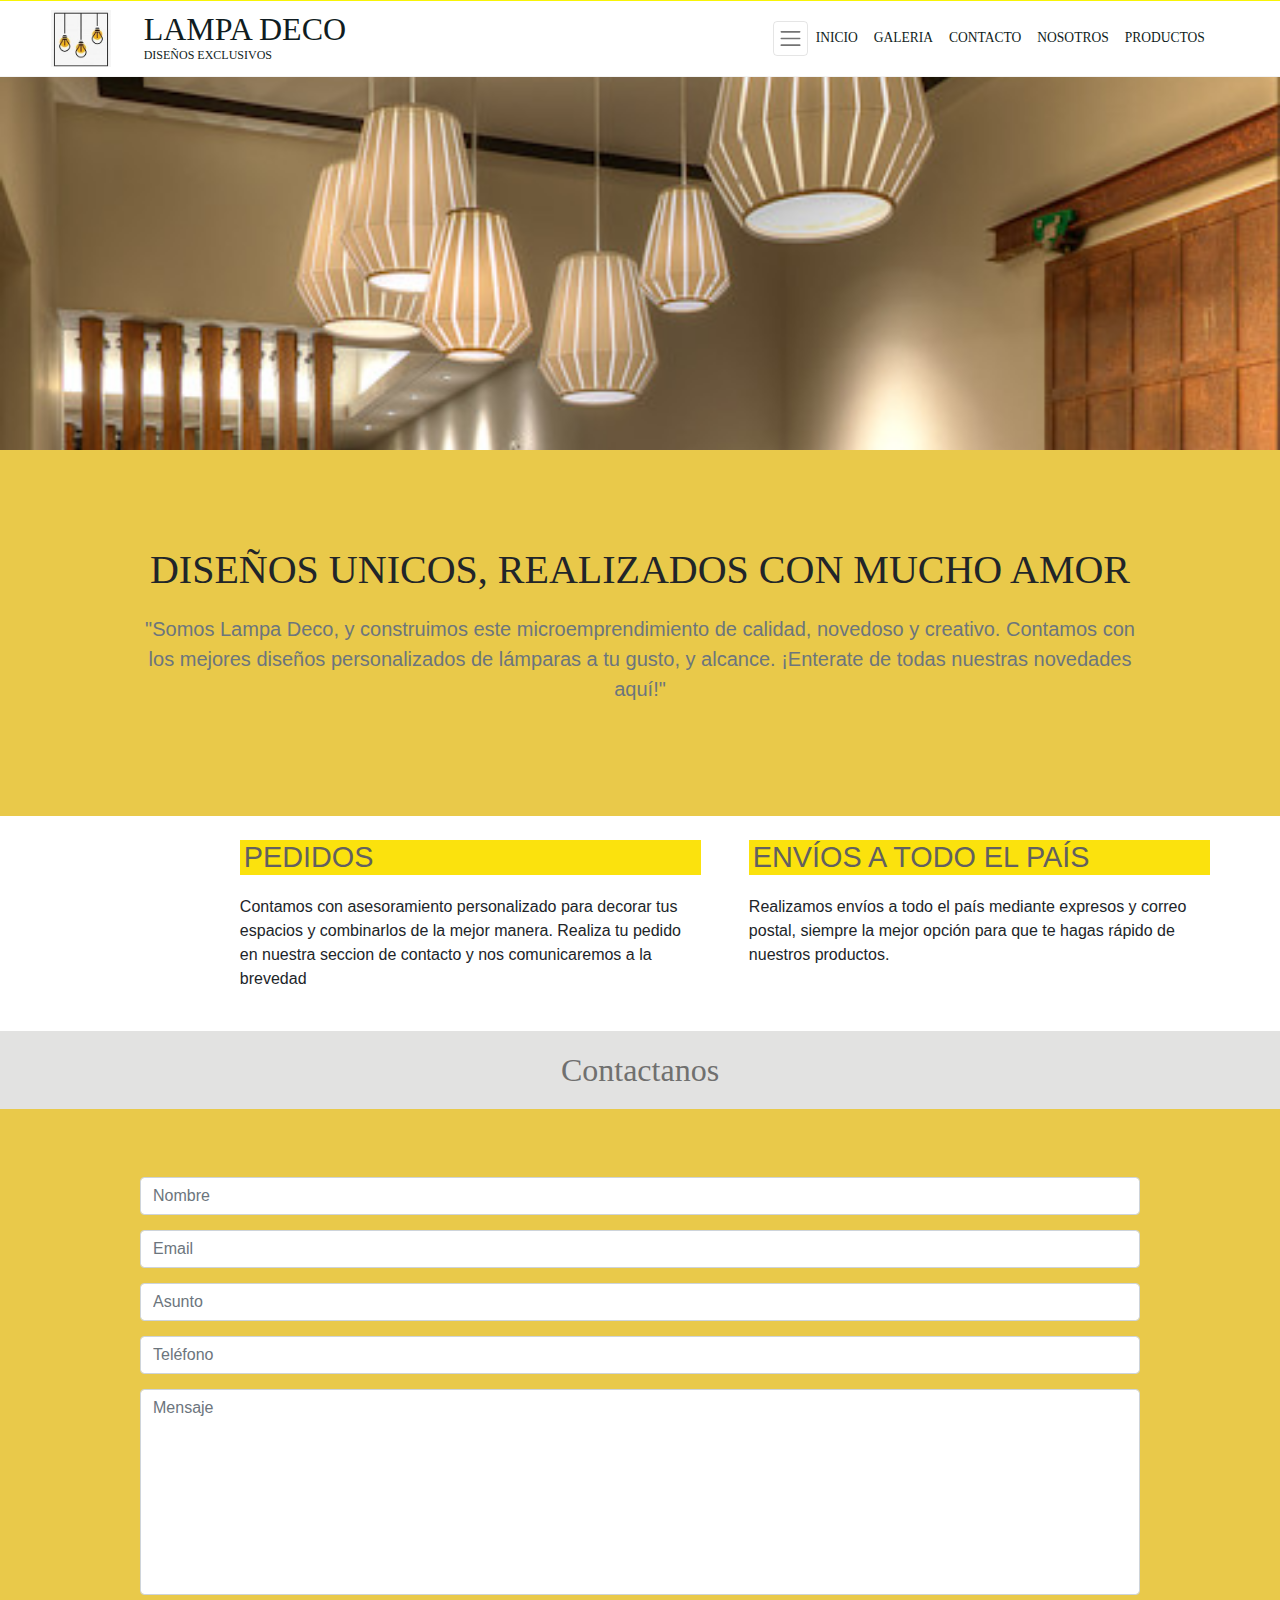
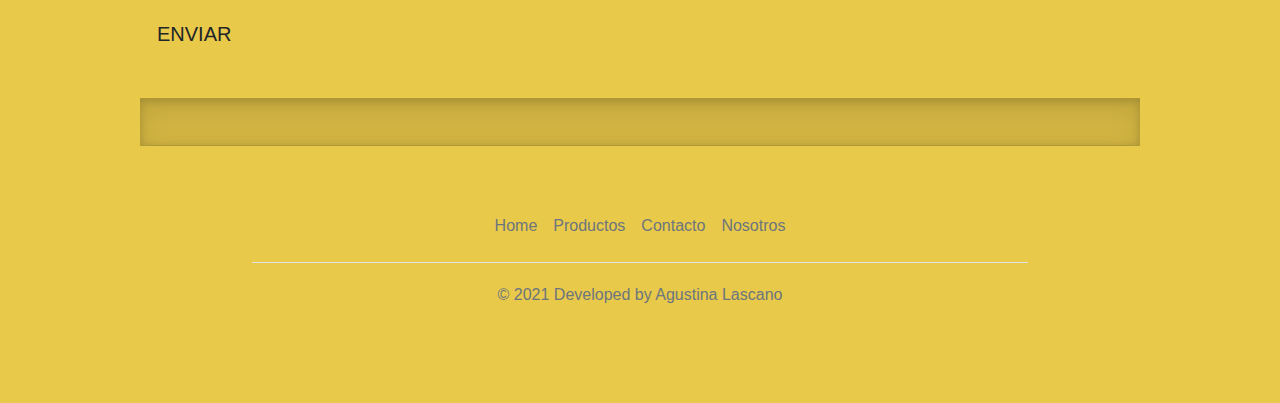
<file: index.html>
<!DOCTYPE html>
<html lang="en">

<head>
  <meta charset="UTF-8">
  <meta http-equiv="X-UA-Compatible" content="IE=edge">
  <meta name="viewport" content="width=device-width, initial-scale=1.0">
  <!-- SEO -->
  <meta name="description"
    content="Somos Lampa Deco, y construimos este microemprendimiento de calidad, novedoso y creativo. Contamos con los mejores diseños personalizados de lámparas a tu gusto, y alcance. ¡Enterate de todas nuestras novedades aquí!">
  <meta name="keywords" content="lamparas, diseno, iluminacion">
  <title>Lampa Deco</title>
  <link rel="preconnect" href="https://fonts.googleapis.com">
  <link rel="preconnect" href="https://fonts.gstatic.com" crossorigin>
  <link href="https://fonts.googleapis.com/css2?family=Dosis&display=swap" rel="stylesheet">
  <link rel="stylesheet" href="https://cdn.jsdelivr.net/npm/bootstrap-icons@1.7.2/font/bootstrap-icons.css">
  <link rel="shortcun icon" href="multimedia.html/logo.jpg">
  <link rel="stylesheet" href="./css/bootstrap.min.css">
  <link rel="stylesheet" href="./js/bootstrap.min.js">
  <link href="https://cdn.jsdelivr.net/npm/bootstrap@5.1.3/dist/css/bootstrap.min.css" rel="stylesheet"
    integrity="sha384-1BmE4kWBq78iYhFldvKuhfTAU6auU8tT94WrHftjDbrCEXSU1oBoqyl2QvZ6jIW3" crossorigin="anonymous">
  <link rel="stylesheet" href="./styles.css">
  <script src="https://unpkg.com/aos@2.3.1/dist/aos.js"></script>



</head>

<body>
  <!--INICIO CABECERA DE LA PÁGINA-->
  <header>

    <!--Barra de navegación principal-->
    <section class="barra-navegacion">

      <section class="logo-titulo">

        <section class="logo-header">
          <a href="index.html">
            <img src="./multimedia.html/logolamparita.jpg" alt="lampa deco logo">
          </a>
        </section>

        <section class="titulo">
          <h1>
            <a class="contenedor-titulo" href="./index.html">
              <span class="titulo-principal">LAMPA DECO</span>
              <span class="titulo-secundario">DISEÑOS EXCLUSIVOS</span>
            </a>
          </h1>
        </section>

      </section>

      <!--Menu de la barra de navegación-->
      <section class="menu-navegacion">

        <!--Implementado por medio del framework Bootstrap-->
        <nav class="navbar navbar-expand-lg navbar-light">
          <div class="container-fluid">
            <button class="navbar-toggler" type="button" data-bs-toggle="offcanvas" data-bs-target="#offcanvasNavbar"
              aria-controls="offcanvasNavbar">
              <span class="navbar-toggler-icon"></span>
            </button>
            <div class="offcanvas offcanvas-end" tabindex="-1" id="offcanvasNavbar"
              aria-labelledby="offcanvasNavbarLabel">
              <div class="offcanvas-header">
                <button type="button" class="btn-close text-reset" data-bs-dismiss="offcanvas"
                  aria-label="Close"></button>
              </div>
              <div class="offcanvas-body">
                <ul class="navbar-nav justify-content-end flex-grow-1 pe-3">
                  <li class="nav-item">
                    <a class="nav-link active" href="./index.html">INICIO</a>
                  </li>
                  <li class="nav-item ">
                    <a class="nav-link" href="./pages/galeria.html">GALERIA</a>
                  </li>
                  <li class="nav-item">
                    <a class="nav-link" href="./pages/contacto.html">CONTACTO</a>
                  </li>
                  <li class="nav-item">
                    <a class="nav-link" href="./pages/nosotros.html">NOSOTROS</a>
                  </li>
                  <li class="nav-item">
                    <a class="nav-link" href="./pages/productos.html">PRODUCTOS</a>
                  </li>
                </ul>
              </div>
            </div>
          </div>
        </nav>

      </section>
      <!---->

    </section>
    <!---->

  </header>
  <!--FIN CABECERA DE LA PÁGINA-->


  <section id="hero">
    <div class="container"></div>
  </section>

  <section class="py-5 text-center container">
    <div class="row py-lg-5">
      <div class="col-lg-6 col-md-8 mx-auto">
        <h1 class="fw-light">DISEÑOS UNICOS, REALIZADOS CON MUCHO AMOR</h1>
        <p class="lead text-muted">"Somos Lampa Deco, y construimos este microemprendimiento de calidad,
          novedoso y creativo. Contamos con los mejores diseños personalizados de lámparas a tu gusto, y
          alcance. ¡Enterate de todas nuestras novedades aquí!"</p>
      </div>
    </div>
  </section>



  <!-- Three columns of text below the hero -->
  <section id="pie-iconos">
    <div class="container-fluid py-4">
      <div class="row">
        <div class="col-12 col-xl-10 offset-xl-1">
          <div class="row">
            <div class="col-sm px-lg-4">
              <div class="sucursales">
                <i class='fas fa-truck' style='font-size:36px'></i>
                <h2 class="text-destacado">PEDIDOS</h2>
                <p class="text-pie-iconos">Contamos con asesoramiento personalizado para decorar tus espacios y
                  combinarlos de la mejor manera. Realiza tu pedido en nuestra seccion de contacto y nos comunicaremos a
                  la brevedad</p>
              </div>
            </div>
            <div class="col-sm px-lg-4">
              <div class="envios">
                <i class="fas fa-truck"></i>
                <h2 class="text-destacado">ENVÍOS A TODO EL PAÍS</h2>
                <p class="text-pie-iconos">Realizamos envíos a todo el país mediante expresos y correo postal, siempre
                  la mejor opción para que te hagas rápido de nuestros productos.</p>
              </div>
            </div>

          </div>
        </div>
      </div>
    </div>
  </section>





  </div>


  <section id="contacto">
    <div class="text-center">
      <h1 class="main-title">Contactanos</h1>
    </div>
    <br>
    <br>
    <div class="container">
      <form id="contactForm" method="post">
        <div class="row">
          <div class="col-12 col-md-6">
            <div class="form-group">
              <input type="text" name="nombre" id="nombre" class="form-control" placeholder="Nombre">
            </div>
            <div class="form-group">
              <input type="email" name="email" id="email" class="form-control" placeholder="Email">
            </div>
            <div class="form-group">
              <input type="text" name="asunto" id="asunto" class="form-control" placeholder="Asunto">
            </div>
            <div class="form-group">
              <input type="text" name="telefono" id="telefono" class="form-control" placeholder="Teléfono">
            </div>
          </div>
          <div class="col-12 col-md-6">
            <div class="form-group">
              <textarea class="form-control" name="mensaje" id="mensaje" placeholder="Mensaje" rows="8"></textarea>
            </div>
            <button class="btn btn-lg btn-contact float-right" type="button" name="submit" id="submit">ENVIAR</button>
            <span id="error" class="text-danger" style="display: none;"></span>
          </div>
        </div>
      </form>
      <div id="sent-form-msg" class="text-success text-center" style="display: none;"></div>
    </div>
  </section>














  <div class="container marketing">

    <div class="b-example-divider"></div>

    <div class="container">
      <footer class="py-3 my-4">
        <ul class="nav justify-content-center border-bottom pb-3 mb-3">
          <li class="nav-item"><a href="./index.html" class="nav-link px-2 text-muted">Home</a></li>
          <li class="nav-item"><a href="./pages/productos.html" class="nav-link px-2 text-muted">Productos</a>
          </li>
          <li class="nav-item"><a href="./pages/contacto.html" class="nav-link px-2 text-muted">Contacto</a>
          </li>
          <li class="nav-item"><a href="./pages/nosotros.html" class="nav-link px-2 text-muted">Nosotros</a>
          </li>

        </ul>
        <p class="text-center text-muted">© 2021 Developed by Agustina Lascano</p>
      </footer>
    </div>




    <script>
      AOS.init();
    </script>

    <script src="https://cdn.jsdelivr.net/npm/bootstrap@5.1.3/dist/js/bootstrap.bundle.min.js"
      integrity="sha384-ka7Sk0Gln4gmtz2MlQnikT1wXgYsOg+OMhuP+IlRH9sENBO0LRn5q+8nbTov4+1p"
      crossorigin="anonymous"></script>
</body>

</html>
</file>
<file: styles.css>
@charset "UTF-8";
/**/
/*DOCUMENTO PRINCIPAL DE ESTILOS DE LA PÁGINA*/
/*Implementado por medio del compilador SASS*/
/**/
/*Importación de elementos de estilos*/
/*RESETEO GENERAL DE ESTILOS*/
li,
span,
a,
h1,
h2,
h3,
p {
  text-decoration: none;
  list-style-type: none;
  font-weight: normal;
  font-style: normal;
  letter-spacing: normal;
  padding: 0;
  margin: 0;
}

* {
  margin: 0;
  padding: 0;
  box-sizing: border-box;
}

img {
  width: 100%;
  height: auto;
  object-fit: cover;
}

body {
  font-family: "Raleway", sans-serif;
  overflow-x: hidden;
  background-color: rgb(233, 201, 74);
}
/*Barra de navegación principal*/

header .barra-navegacion {
  width: 100%;
  padding: 5px 10%;
  background-color: #ffffff;
  border-top: #f8f406 solid 1px;
  border-bottom: #f4f4f4 solid 1px;
  display: grid;
  grid-template-columns: 50% 50%;
  grid-template-rows: 52px;
  position: fixed;
  top: 0;
  z-index: 10;
}
header .barra-navegacion .logo-titulo {
  grid-column: 1/2;
  grid-row: 1/2;
  display: grid;
  grid-template-columns: 78px auto;
  grid-template-rows: 100%;
}
header .barra-navegacion .logo-titulo .logo-header {
  grid-column: 1/2;
  grid-row: 1/2;
  width: 100%;
  height: 100%;
  display: flex;
  align-items: center;
}
header .barra-navegacion .logo-titulo .titulo {
  grid-column: 2/3;
  grid-row: 1/2;
  width: 100%;
  height: 100%;
  display: flex;
  flex-direction: column;
  justify-content: flex-start;
}
header .barra-navegacion .logo-titulo .titulo .contenedor-titulo {
  display: flex;
  flex-direction: column;
  justify-content: center;
  align-items: left;
  width: 100%;
  height: 100%;
  padding: 0 3%;
  margin: 0;
}
header .barra-navegacion .logo-titulo .titulo .contenedor-titulo .titulo-principal {
  font-family: fantasy;
  font-size: 32.24px;
  color: #101c21;
}
header .barra-navegacion .logo-titulo .titulo .contenedor-titulo .titulo-secundario {
  font-family: "EB Garamond", serif;
  font-size: 13.52px;
  text-transform: uppercase;
  color: #101c21;
}
header .barra-navegacion .menu-navegacion {
  grid-column: 2/3;
  grid-row: 1/2;
  width: 100%;
  height: 100%;
  display: flex;
  flex-direction: row;
  align-items: center;
  justify-content: flex-end;
}
header .barra-navegacion .menu-navegacion .navbar {
  padding: 0;
  margin: 0;
  background-color: #ffffff;
}
header .barra-navegacion .menu-navegacion .navbar .container-fluid {
  padding: 0;
  margin: 0;
}
header .barra-navegacion .menu-navegacion .navbar .container-fluid .nav-link {
  color: #101c21;
  font-family: "EB Garamond", serif;
  font-size: 13.52px;
  text-transform: uppercase;
}

.carousel-inner {
  max-height: 39rem;
}

.section {
  padding: 120px, 0;
}
.bg-dark {
  background-color: rgb(182, 164, 164) !important;
}

#hero {
  background-image: url(./multimedia.html/hero.jpg);
  background-size: cover;
  padding-top: 90px;
  min-height: 450px;
  color: white;
  border-color: white;
}
.text-center {
  text-align: center !important;
}
.py-5 {
  padding-top: 3rem !important;
  padding-bottom: 3rem !important;
}
.row {
  --bs-gutter-x: 1.5rem;
  --bs-gutter-y: 0;
  flex-wrap: wrap;
  margin-top: calc(-1 * var(--bs-gutter-y));
  margin-right: calc(-0.5 * var(--bs-gutter-x));
  margin-left: calc(-0.5 * var(--bs-gutter-x));
}
.row-cols-2 > * {
  flex: 0 0 auto;
  width: 50%;
}
.mx-auto {
  margin-right: auto !important;
  margin-left: auto !important;
}
.row > * {
  flex-shrink: 0;
  width: 100%;
  max-width: 100%;
  padding-right: calc(var(--bs-gutter-x) * 0.5);
  padding-left: calc(var(--bs-gutter-x) * 0.5);
  margin-top: var(--bs-gutter-y);
}

main .banner {
  width: 100%;
  padding-top: 150px;
  background-image: url("./multimedia.html/fondo.jpg");
  background-position: center;
  background-size: 100%;
  display: flex;
  flex-direction: row;
  justify-content: center;
}
main .banner .banner-texto {
  width: 100%;
  margin: 1.5em 0;
  padding: 0 2%;
  font-family: "EB Garamond", serif;
  font-size: 1.5em;
  text-align: center;
  text-transform: uppercase;
  color: #101c21;
}
main .galeria-container {
  padding-top: 1em;
  padding-bottom: 1.5em;
}

/*Variables Media Query*/

main {
  background-color: #ffffff;
}
main section {
  padding-right: 10%;
  padding-left: 10%;
}
main {
  overflow: hidden;
}
* {
  margin: 0;
  padding: 0;
  box-sizing: border-box;
}

main .contacto-datos .subtitulo,
main .formulario .subtitulo,
main .menu-seccion .menu-subtitulo .subtitulo-texto {
  font-family: "Nanum Myeongjo", serif;
  color: #101c21;
  font-size: 1.05em;
  font-weight: bold;
  text-align: center;
  text-transform: uppercase;
  width: 100%;
  height: 100%;
  padding: 0.4em;
}
.nosotros {
  display: flex;
  justify-content: center;
  align-items: center;
  height: 70%;
  font-size: 1.5rem;
}
img,
svg {
  vertical-align: middle;
}
.row > * {
  max-width: 100%;
  padding-right: calc(var(--bs-gutter-x) * 0.5);
  padding-left: calc(var(--bs-gutter-x) * 0.5);
  margin-top: var(--bs-gutter-y);
}

main .descripcion-principal .descripcion-texto {
  margin: 0.5em 0;
  padding: 0.5em 0;
  font-family: "Nanum Myeongjo", serif;
  color: #101c21;
  font-size: 1.2em;
  width: 100%;
  height: 100%;
  text-align: justify;
}

main .menu-seccion .menu-container .menu-tarjeta:hover,
main .linea-fotos .imagen-linea:hover {
  border: none;
  box-shadow: 2px 2px 2px 1px rgba(0, 0, 0, 0.2);
  transform: scale(1.05);
}

.form {
  padding: 60px;
  width: 300px;
  background-color: #e7e7e7;
  margin: 0 auto;
}
form input,
form textarea {
  margin-bottom: 15px;
  font-family: sans-serif;
  width: 100%;
  padding: 16px;
  box-sizing: border-box;
  border: none;
  color: #525c66;
  font-size: 12px;
  resize: none;
}

.form button {
  display: block;
  background-color: #0095eb;
  padding: 10px 45px 10px 45px;
  border: 0px;
  font-size: 16px;
  color: white;
  font-family: sans-serif;
}
.textarea {
  resize: none;
}

.form button hover {
  background-color: #046193;
}

.b-example-divider {
  height: 3rem;
  background-color: rgba(0, 0, 0, 0.1);
  border: solid rgba(0, 0, 0, 0.15);
  border-width: 1px 0;
  box-shadow: inset 0 0.5em 1.5em rgb(0 0 0 / 10%),
    inset 0 0.125em 0.5em rgb(0 0 0 / 15%);
}
#iconos i {
  font-size: 26px;
  padding: 0 8px;
}

main .descripcion-principal .descripcion-texto {
  margin: 0.5em 0;
  padding: 0.5em 0;
  font-family: "Nanum Myeongjo", serif;
  color: #101c21;
  font-size: 1.2em;
  width: 100%;
  height: 100%;
  text-align: justify;
}
main .menu-seccion .menu-container .menu-tarjeta:hover,
main .linea-fotos .imagen-linea:hover {
  border: none;
  box-shadow: 2px 2px 2px 1px rgba(0, 0, 0, 0.2);
  transform: scale(1.05);
}
main .descripcion-principal .descripcion-texto {
  margin: 0.5em 0;
  padding: 0.5em 0;
  font-family: "Nanum Myeongjo", serif;
  color: #101c21;
  font-size: 1.2em;
  width: 100%;
  height: 100%;
  text-align: justify;
}

main .menu-seccion {
  padding-top: 1em;
}
main .menu-seccion .menu-subtitulo {
  border-bottom: solid 1px #ffffff;
  background-color: #f4f4f4;
  position: sticky;
  top: 62px;
  z-index: 9;
}
main .menu-seccion .menu-container {
  display: flex;
  flex-wrap: wrap;
  justify-content: center;
  padding-top: 0.5em;
  padding-bottom: 0.5em;
  background-color: #f4f4f4;
}
main .menu-seccion .menu-container .menu-tarjeta {
  margin: 0.5em;
  background-color: #ffffff;
  border-radius: 0 20px;
}
main .menu-seccion .menu-container .menu-tarjeta .card-img-top {
  border-radius: 0 20px;
}
main .menu-seccion .menu-container .menu-tarjeta .card-title {
  font-family: "Nanum Myeongjo", serif;
  width: 100%;
  font-size: 1.1em;
  text-align: center;
  color: #101c21;
  font-weight: bold;
}
main .menu-seccion .menu-container .menu-tarjeta .card-text {
  color: #101c21;
  font-size: 1.1em;
  font-family: "EB Garamond", serif;
  text-align: center;
}
main .menu-seccion .menu-container .menu-tarjeta .menu-precio {
  padding: 0 0.3em;
  color: #101c21;
  background-color: #efe3de;
  border-radius: 0 5px;
}



.container,
.container-fluid,
.container-lg,
.container-md,
.container-sm,
.container-xl,
.container-xxl {
  width: 100%;
  padding-right: var(--bs-gutter-x, 0.75rem);
  padding-left: var(--bs-gutter-x, 0.75rem);
  margin-right: auto;
  margin-left: auto;
}

hr:not([size]) {
  height: 1px;
}
.featurette-divider {
  margin: 5rem 0;
}
hr {
  display: block;
  unicode-bidi: isolate;
  margin-block-start: 0.5em;
  margin-block-end: 0.5em;
  margin-inline-start: auto;
  margin-inline-end: auto;
  overflow: hidden;
}
.row {
  --bs-gutter-x: 1.5rem;
  --bs-gutter-y: 0;
  display: flex;
  flex-wrap: wrap;
  margin-top: calc(-1 * var(--bs-gutter-y));
  margin-right: calc(-0.5 * var(--bs-gutter-x));
  margin-left: calc(-0.5 * var(--bs-gutter-x));
}

.row-cols-2 > * {
  flex: 0 0 auto;
  width: 50%;
}

.bd-placeholder-img {
  font-size: 1.125rem;
  text-anchor: middle;
  -webkit-user-select: none;
  -moz-user-select: none;
  user-select: none;
}
.mx-auto {
  margin-right: auto !important;
  margin-left: auto !important;
}
.img-fluid {
  max-width: 100%;
  height: auto;
}

.container {
  width: 80%;
  padding-right: var(--bs-gutter-x, 0.75rem);
  padding-left: var(--bs-gutter-x, 0.75rem);
  margin-right: auto;
  margin-left: auto;
  padding-top: 20px;
  padding-bottom: 20px;
}
.py-3 {
  padding-top: 1rem !important;
  padding-bottom: 1rem !important;
}
.my-4 {
  margin-top: 1.5rem !important;
  margin-bottom: 1.5rem !important;
}
.pb-3 {
  padding-bottom: 1rem rem !important;
}

.mb-3 {
  margin-bottom: 1rem !important;
}
.justify-content-center {
  justify-content: center !important;
}
.border-bottom {
  border-bottom: 1px solid #dee2e6 !important;
}
.text-muted {
  --bs-text-opacity: 1;
  color: #6c757d !important;
}
.text-center {
  text-align: center !important;
}
p {
  margin-top: 0;
  margin-bottom: 1rem;
}

#sobre-nosotros {
  position: relative;
  margin-bottom: 100px;
}

.text-center {
  text-align: center !important;
}
.main-title {
  background-color: #e2e2e1;
  font-size: 2em;
  color: #70706f;
  font-weight: 300;
  padding: 20px 0;
  position: relative;
  margin: 0;
}
.py-5 {
  padding-bottom: 3rem !important;
}
.pt-5,
.py-5 {
  padding-top: 3rem !important;
}

.container-fluid {
  width: 80%;
  padding-right: 15px;
  padding-left: 15px;
  margin-right: auto;
  margin-left: auto;
}
#sobre-nosotros .sobre-nosotros-text .text-destacado span {
  background-color: #fbe20d;
  padding: 6px 12px;
  line-height: 55px;
}



@media (max-widht: 768px) {
  #intro {
    width: 90% !important;
  }
}

/*Media Query Mobile*/
@media only screen and (max-width: 400px) {
}
/*Media Query Tablet*/
@media only screen and (min-width: 401px) and (max-width: 960px) {
}
  header .barra-navegacion {
    padding: 0.7% 7%;
    display: grid;
    grid-template-columns: 90% 10%;
    grid-template-rows: 100%;
  }

 /*Configuración sección header*/
 header .barra-navegacion {
  padding: 0.7% 4%;
  display: grid;
  grid-template-columns: auto 35px;
  grid-template-rows: 100%;
}
header .barra-navegacion .logo-titulo {
  display: grid;
  grid-template-columns: 60px auto;
  grid-template-rows: 100%;
}
header .barra-navegacion .logo-titulo .titulo .contenedor-titulo .titulo-principal {
  font-size: 32px;
}
header .barra-navegacion .logo-titulo .titulo .contenedor-titulo .titulo-secundario {
  font-size: 12px;
}
header .barra-navegacion .menu-navegacion .navbar .container-fluid .offcanvas {
  width: 50%;
}
header .barra-navegacion .menu-navegacion .navbar .container-fluid .navbar-toggler {
  width: 35px;
  height: 35px;
  display: flex;
  flex-direction: column;
  justify-content: center;
  align-items: center;
}
header .barra-navegacion .menu-navegacion .navbar .container-fluid .navbar-toggler .navbar-toggler-icon {
  width: 25px;
  height: 25px;
}
.navbar-light .navbar-toggler {
  color: rgba(0,0,0,.55);
  border-color: rgba(0,0,0,.1);
}
#pie-iconos {
  background-color: #ffffff;
}
#pie-iconos .text-destacado {
  font-size: 1.8em;
  font-weight: 200;
  color: #626060;
  background-color: #fbe20d;
  padding-left: 4px;
}
pie-iconos .text-pie-iconos {
  font-size: 1.1em;
  color: #ffff;
  font-weight: 600;
}
p {
  margin-top: 20px;
  margin-bottom: 1rem;
}
h1 {
  font-family: "Lobster", cursive;
}
</file>
